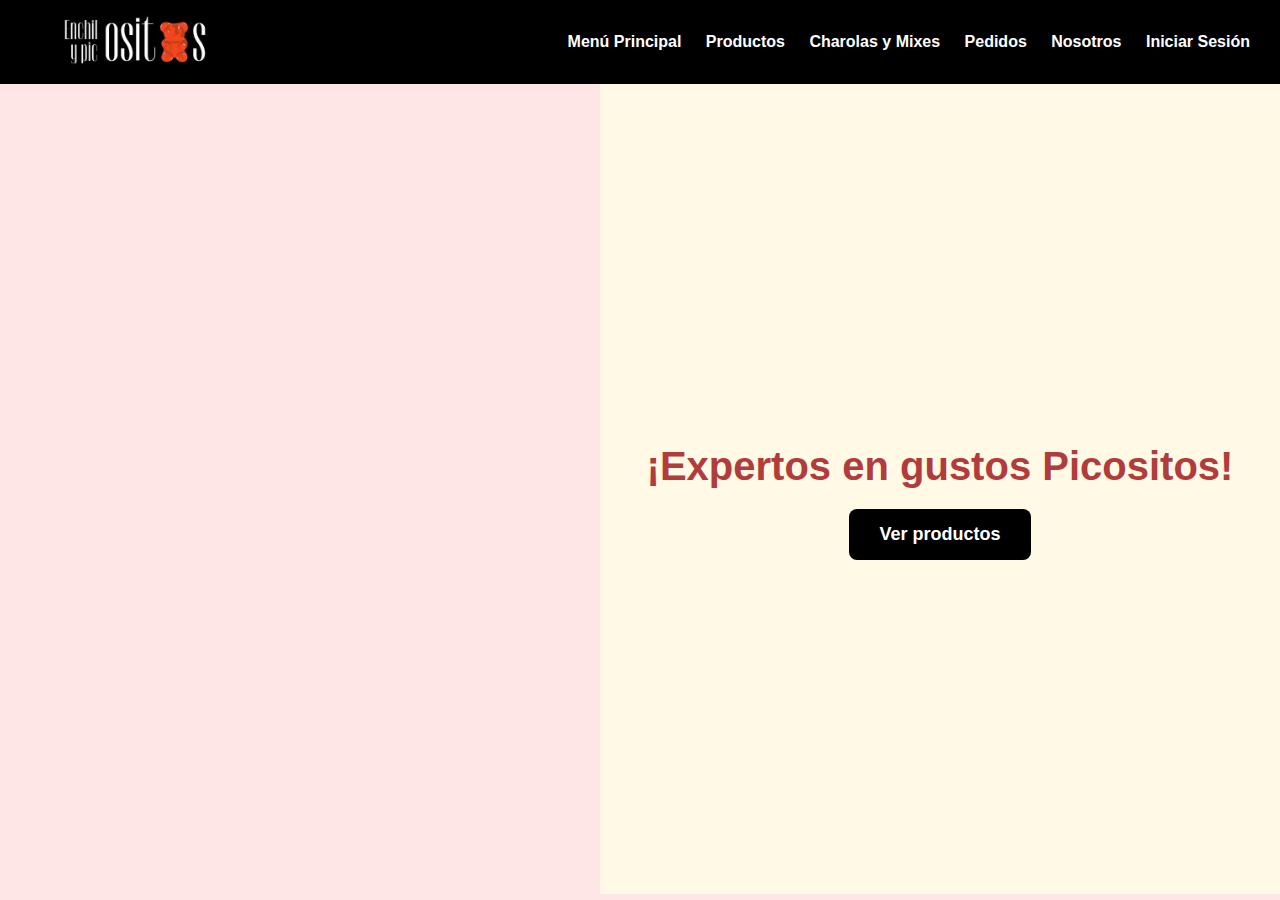
<file: PIA/Index.html>
<!DOCTYPE html>
<html lang="es">
<head>
  <meta charset="UTF-8">
  <meta name="viewport" content="width=device-width, initial-scale=1.0">
  <title>Enchilositos y Picositos | Menú</title>
  
<link rel="stylesheet" href="style.css">

</head>
<body>
  <header>
    <div class="logo">
        <img src="img/LOGO.jpg" alt="SHERDEJ" style="height: 50px;">
    </div>
    <nav>
      <a href="index.html">Menú Principal</a>
      <a href="productos.html">Productos</a>
      <a href="charolas.html">Charolas y Mixes</a>
      <a href="pedidos.html">Pedidos</a>
      <a href="nosotros.html">Nosotros</a>
      <a href="login.html">Iniciar Sesión</a>
    </nav>
  </header>

 <section class="hero-split">
  <div class="slider"></div>
  <div class="texto-hero">
    <h1>¡Expertos en gustos Picositos!</h1>
    <button onclick="location.href='productos.html'">Ver productos</button>
  </div>
</section>
</body>
</html>
</file>
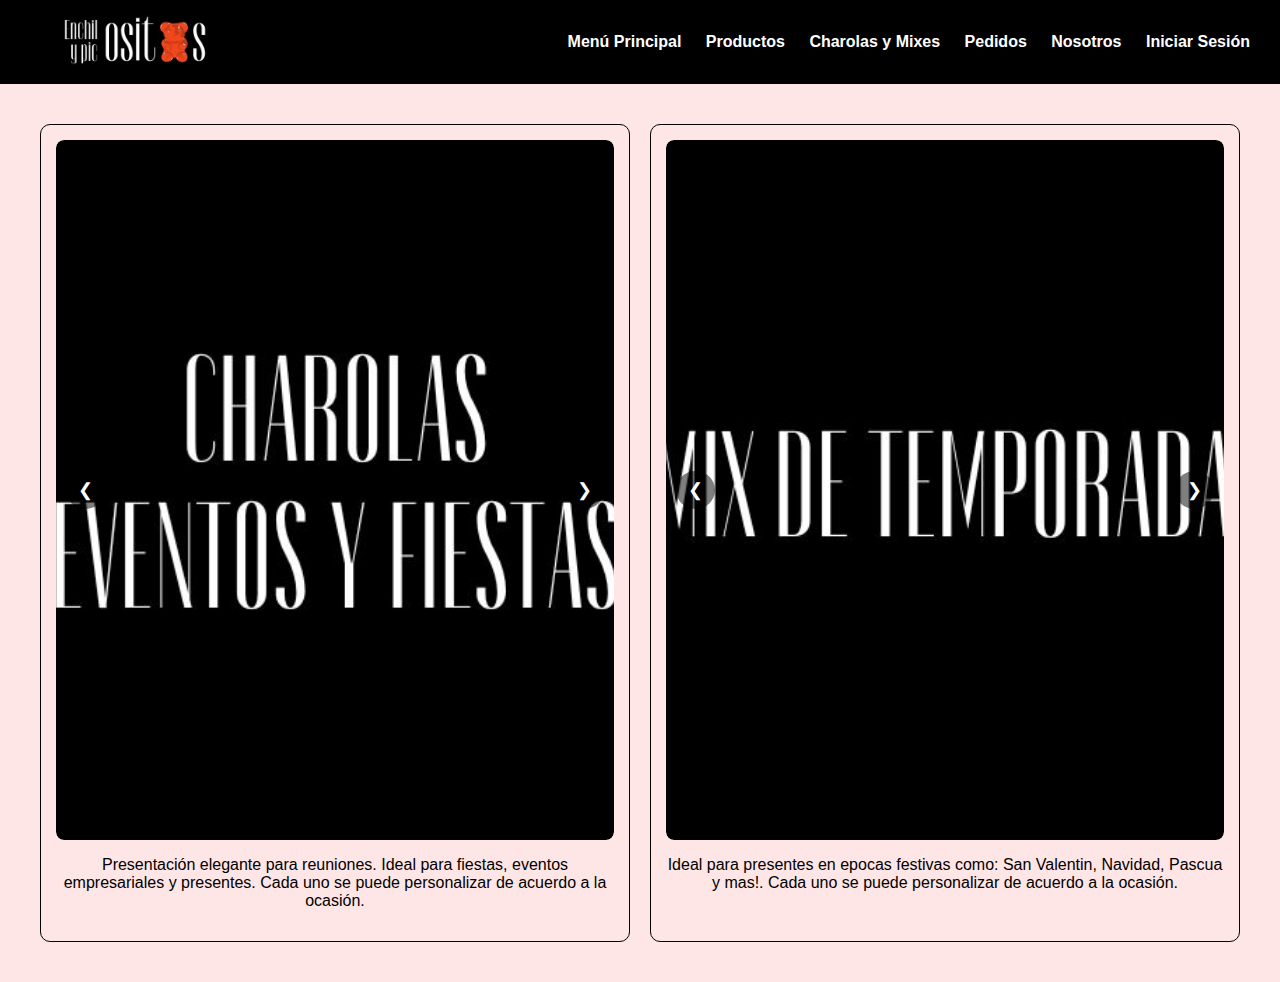
<file: PIA/Charolas.html>
<!DOCTYPE html>
<html lang="es">
<head>
  <meta charset="UTF-8">
  <meta name="viewport" content="width=device-width, initial-scale=1.0">
  <title>SHERDEJ | Charolas y Mixes</title>
  <link rel="stylesheet" href="style.css">
</head>
<body>

  <header>
    <div class="logo">
      <img src="img/LOGO.jpg" alt="SHERDEJ" style="height: 50px;">
    </div>
    <nav>
      <a href="index.html">Menú Principal</a>
      <a href="productos.html">Productos</a>
      <a href="charolas.html">Charolas y Mixes</a>
      <a href="pedidos.html">Pedidos</a>
      <a href="nosotros.html">Nosotros</a>
      <a href="login.html">Iniciar Sesión</a>
    </nav>
  </header>

  <section class="charolas">
  <div class="productos">

    <div class="producto">
      <div class="carousel" data-id="charola">
        <img src="img/logoc.jpg" alt="charola">
        <button class="prev">&#10094;</button>
        <button class="next">&#10095;</button>
      </div>
      <p>Presentación elegante para reuniones. Ideal para fiestas, eventos empresariales y presentes. Cada uno se puede personalizar de acuerdo a la ocasión.</p>
    </div>

    <div class="producto">
      <div class="carousel" data-id="mix">
        <img src="img/logomix.jpg" alt="mix">
        <button class="prev">&#10094;</button>
        <button class="next">&#10095;</button>
      </div>
      <p>Ideal para presentes en epocas festivas como: San Valentin, Navidad, Pascua y mas!. Cada uno se puede personalizar de acuerdo a la ocasión.</p>
    </div>

  </div>
</section>

  <script>
  const carousels = document.querySelectorAll('.carousel');

  const imageSets = {
    charola: [
      'img/logoc.jpg',
      'img/charola_fiesta.jpg',
      'img/charola_empresarial.jpg'
    ],
    mix: [
      'img/logomix.jpg',
      'img/mix1.jpg',
      'img/mix2.jpg',
      'img/mix3.jpg'
    ]
  };

  carousels.forEach((carousel) => {
    const id = carousel.dataset.id;
    const img = carousel.querySelector('img');
    const prevBtn = carousel.querySelector('.prev');
    const nextBtn = carousel.querySelector('.next');

    if (!imageSets[id]) return;

    const images = imageSets[id];
    let index = 0;

    prevBtn.addEventListener('click', () => {
      index = (index - 1 + images.length) % images.length;
      img.src = images[index];
    });

    nextBtn.addEventListener('click', () => {
      index = (index + 1) % images.length;
      img.src = images[index];
    });
  });
</script>

</body>
</html>
</file>
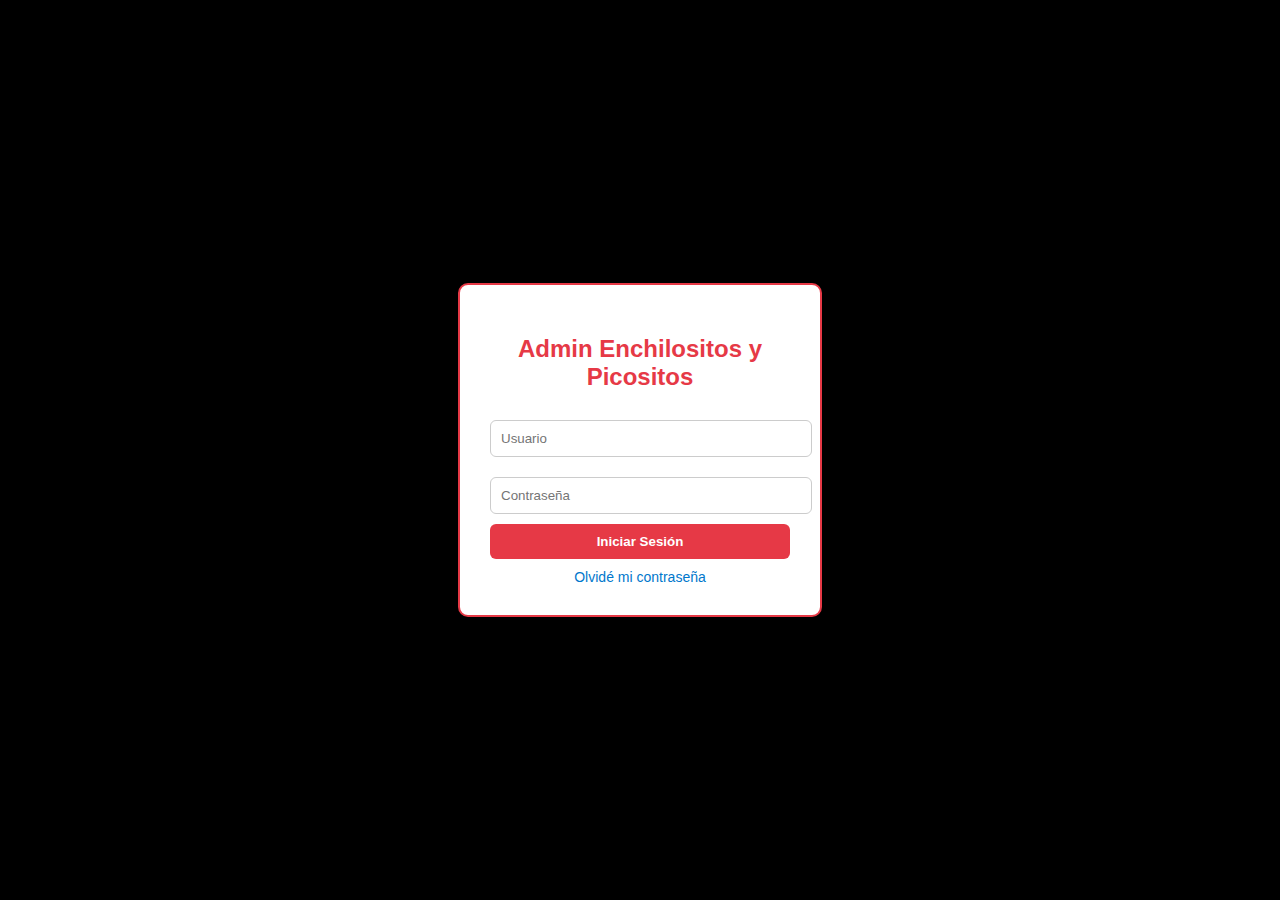
<file: PIA/login.html>
<!DOCTYPE html>
<html lang="es">
<head>
  <meta charset="UTF-8">
  <meta name="viewport" content="width=device-width, initial-scale=1.0">
  <title>Iniciar Sesión | SHERDEJ</title>
  <style>
    body {
      font-family: Arial, sans-serif;
      background-color: #000;
      display: flex;
      justify-content: center;
      align-items: center;
      height: 100vh;
      margin: 0;
    }
    .login-container {
      background: #ffffff;
      border: 2px solid #E63946;
      border-radius: 10px;
      padding: 30px;
      box-shadow: 0 0 10px rgba(0,0,0,0.1);
      width: 300px;
    }
    .login-container h2 {
      text-align: center;
      color: #E63946;
    }
    .login-container input {
      width: 100%;
      padding: 10px;
      margin: 10px 0;
      border-radius: 6px;
      border: 1px solid #ccc;
    }
    .login-container button {
      width: 100%;
      padding: 10px;
      background-color: #E63946;
      color: #fff;
      border: none;
      border-radius: 6px;
      font-weight: bold;
      cursor: pointer;
    }
    .login-container button:hover {
      background-color: #B03C3C;
    }
    .login-container .link {
      display: block;
      text-align: center;
      margin-top: 10px;
      color: #0077cc;
      text-decoration: none;
      font-size: 14px;
    }
    .login-container .link:hover {
      text-decoration: underline;
    }
    .error {
      color: red;
      text-align: center;
      display: none;
    }
  </style>
</head>

  <div class="login-container">
    <h2>Admin Enchilositos y Picositos</h2>
    <input type="text" id="usuario" placeholder="Usuario" required>
    <input type="password" id="contrasena" placeholder="Contraseña" required>
    <button onclick="iniciarSesion()">Iniciar Sesión</button>
    <a class="link" href="#" onclick="recuperarContrasena()">Olvidé mi contraseña</a>
    <p class="error" id="errorMensaje">Usuario o contraseña incorrectos</p>
  </div>

  <script>
    function iniciarSesion() {
      const usuario = document.getElementById("usuario").value;
      const contrasena = document.getElementById("contrasena").value;
      const error = document.getElementById("errorMensaje");

      // Credenciales estáticas de ejemplo
      const userValido = "admin";
      const passValido = "sh3rd3j";

      if (usuario === userValido && contrasena === passValido) {
        window.location.href = "admin.html";
      } else {
        error.style.display = "block";
      }
    }

    function recuperarContrasena() {
      const correo = prompt("Ingresa tu correo para recuperar tu contraseña:");
      if (correo) {
        alert("Se ha enviado un enlace de recuperación a " + correo + " (función simulada)");
        // En una app real, aquí deberías conectar con un backend o servicio como Firebase
      }
    }
  </script>

</body>
</html>
</file>
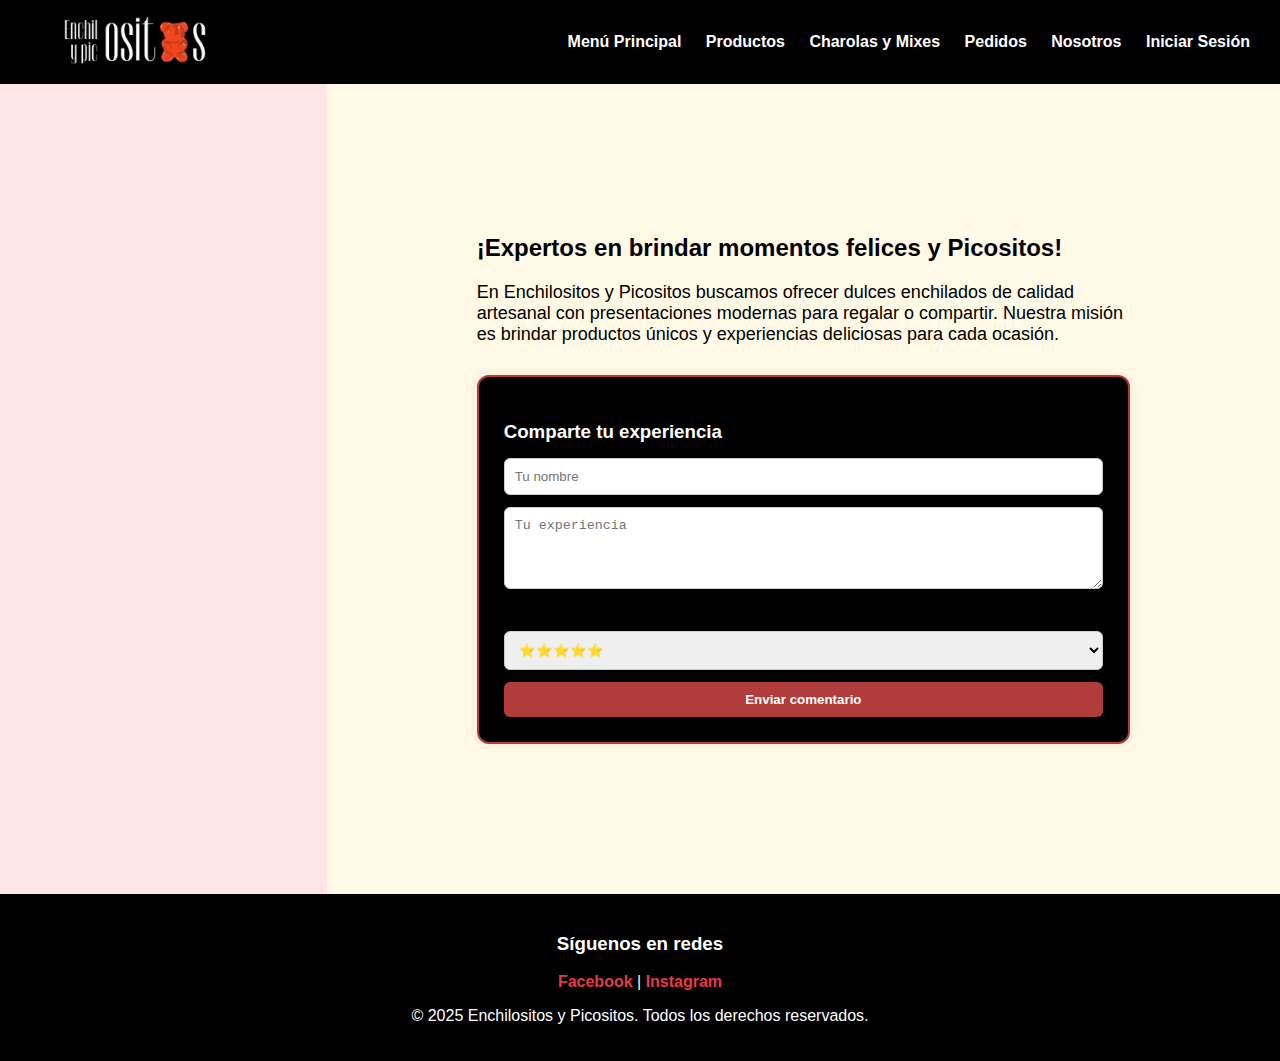
<file: PIA/nosotros.html>
<!DOCTYPE html>
<html lang="es">
<head>
  <meta charset="UTF-8">
  <meta name="viewport" content="width=device-width, initial-scale=1.0">
  <title>SHERDEJ | Nosotros</title>
  <link rel="stylesheet" href="style.css">
</head>
<body>

  <header>
    <div class="logo">
      <img src="img/LOGO.jpg" alt="SHERDEJ" style="height: 50px;">
    </div>
    <nav>
      <a href="index.html">Menú Principal</a>
      <a href="productos.html">Productos</a>
      <a href="charolas.html">Charolas y Mixes</a>
      <a href="pedidos.html">Pedidos</a>
      <a href="nosotros.html">Nosotros</a>
      <a href="login.html">Iniciar Sesión</a>
    </nav>
  </header>

  <section class="nosotros-container">
  <!-- Carrusel izquierdo (1/3) -->
  <div class="nosotros-slider"></div>

  <!-- Contenido derecho (2/3) -->
  <div class="nosotros-contenido">
    <h2>¡Expertos en brindar momentos felices y Picositos!</h2>
    <p>
      En Enchilositos y Picositos buscamos ofrecer dulces enchilados de calidad artesanal con presentaciones modernas para regalar o compartir. Nuestra misión es brindar productos únicos y experiencias deliciosas para cada ocasión.
    </p>

    <!-- Comentarios en caja -->
    <div class="comentario-caja">
      <h3>Comparte tu experiencia</h3>
      <form action="https://formsubmit.co/sofia.giovanna@hotmail.com" method="POST">
        <input type="hidden" name="_captcha" value="false">
        <input type="hidden" name="_next" value="https://tusitio.com/gracias.html">

        <input type="text" name="nombre" placeholder="Tu nombre" required>
        <textarea name="comentario" rows="4" placeholder="Tu experiencia" required></textarea>

        <label for="calificacion">Calificación:</label>
        <select name="calificacion" required>
          <option value="5 estrellas">⭐⭐⭐⭐⭐</option>
          <option value="4 estrellas">⭐⭐⭐⭐</option>
          <option value="3 estrellas">⭐⭐⭐</option>
          <option value="2 estrellas">⭐⭐</option>
          <option value="1 estrella">⭐</option>
        </select>

        <button type="submit">Enviar comentario</button>
      </form>
    </div>
  </div>
</section>

  <!-- Redes sociales -->
  <footer class="nosotros-footer">
    <h3>Síguenos en redes</h3>
    <a href="https://www.facebook.com/enchilositosypicositosmx" target="_blank">Facebook</a> |
    <a href="https://www.instagram.com/enchilositosypicositosmx/" target="_blank">Instagram</a>
    <p>&copy; 2025 Enchilositos y Picositos. Todos los derechos reservados.</p>
  </footer>

</body>
</html>
</file>
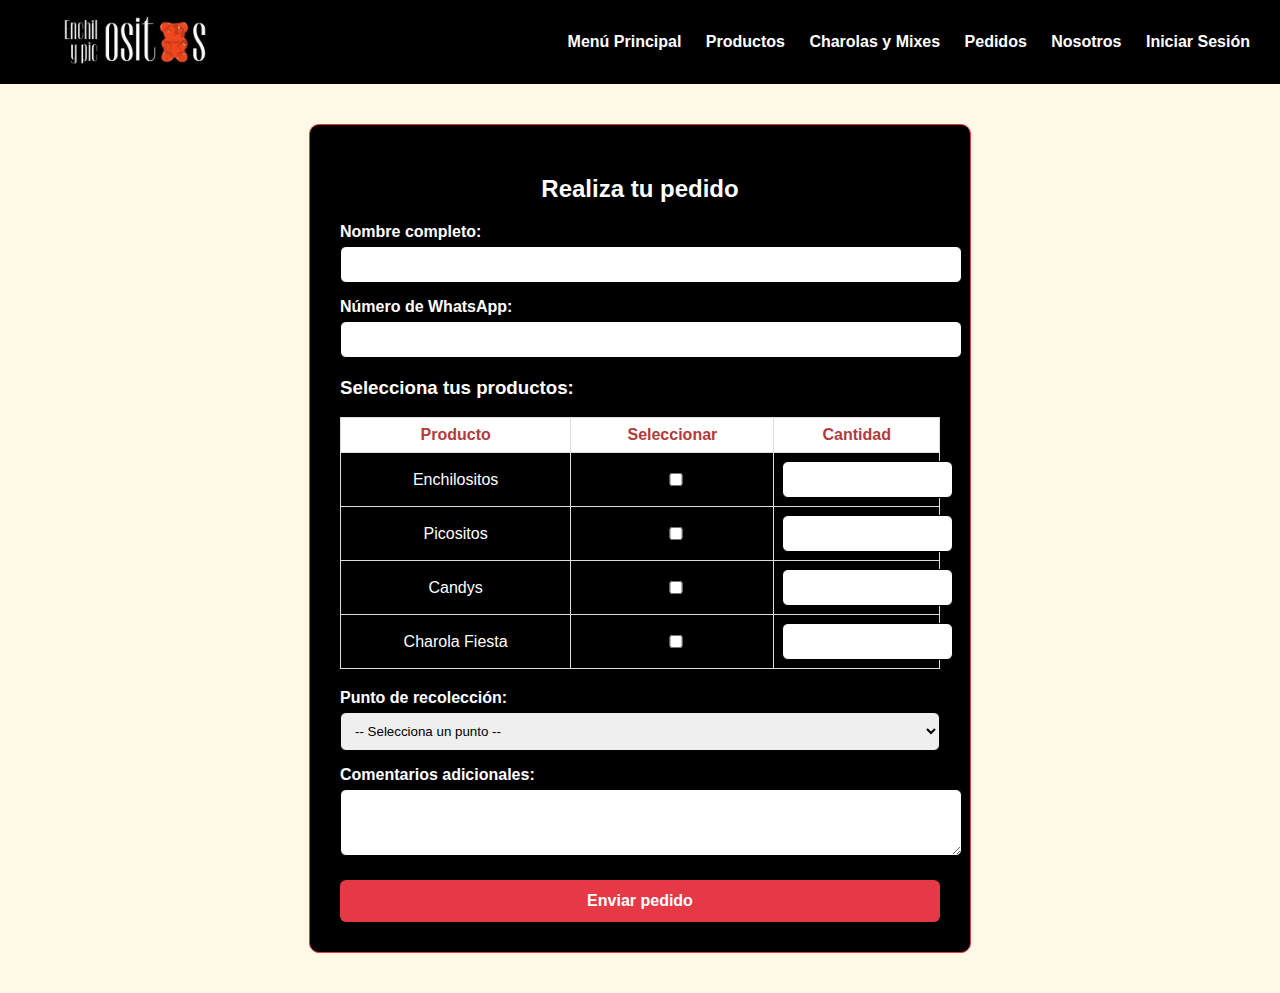
<file: PIA/Pedidos.html>
<!DOCTYPE html>
<html lang="es">
<head>
  <meta charset="UTF-8">
  <meta name="viewport" content="width=device-width, initial-scale=1.0">
  <title>SHERDEJ | Pedidos</title>

  <style>

body {
      margin: 0;
      font-family: Arial, sans-serif;
      background-color: #fff9e6;
      color: #fff;
    }

header {
  display: flex;
  justify-content: space-between;
  align-items: center;
  padding: 15px 30px;
  background-color: #000;
}

nav a {
  margin-left: 20px;
  text-decoration: none;
  color: #fff;
  font-weight: bold;
}

nav a:hover {
   color: #B03C3C;
}

.formulario {
      max-width: 600px;
      margin: 40px auto;
      padding: 30px;
      border: 1px solid #E63946;
      border-radius: 10px;
      background-color: #000;
    }

    .formulario h2 {
      text-align: center;
      color: #fff;
    }

    label {
      display: block;
      margin: 15px 0 5px;
      font-weight: bold;
    }

    input, select, textarea {
      width: 100%;
      padding: 10px;
      border: 1px solid #000;
      border-radius: 6px;
    }

    textarea {
      resize: vertical;
    }
    
    button {
      margin-top: 20px;
      width: 100%;
      background-color: #E63946;
      color: #fff;
      padding: 12px;
      border: none;
      border-radius: 6px;
      font-size: 16px;
      font-weight: bold;
      cursor: pointer;
    }
    button:hover {
      background-color: #B03C3C;
      color: #fff;
    }

table {
  width: 100%;
  border-collapse: collapse;
  margin-bottom: 20px;
}

th, td {
  border: 1px solid #ddd;
  padding: 8px;
  text-align: center;
}

th {
  background-color: #fff;
  color: #B03C3C;
}

</style>

</head>
<body>
  <header>
    <div class="logo">
        <img src="img/LOGO.jpg" alt="SHERDEJ" style="height: 50px;">
    </div>
    <nav>
      <a href="index.html">Menú Principal</a>
      <a href="productos.html">Productos</a>
      <a href="charolas.html">Charolas y Mixes</a>
      <a href="pedidos.html">Pedidos</a>
      <a href="nosotros.html">Nosotros</a>
      <a href="login.html">Iniciar Sesión</a>
    </nav>
  </header>

  <section class="formulario">
    <h2>Realiza tu pedido</h2>

    <form action="https://formsubmit.co/sofia.giovanna@hotmail.com" method="POST">
    <input type="hidden" name="_captcha" value="false">
    <input type="hidden" name="_next" value="https://tusitio.com/gracias.html">


  <label for="nombre">Nombre completo:</label>
  <input type="text" id="nombre" name="nombre" required>

  <label for="telefono">Número de WhatsApp:</label>
  <input type="tel" id="telefono" name="telefono" required>

  <h3>Selecciona tus productos:</h3>
  <table>
    <tr>
      <th>Producto</th>
      <th>Seleccionar</th>
      <th>Cantidad</th>
    </tr>

    <tr>
      <td>Enchilositos</td>
      <td><input type="checkbox" name="producto[]" value="enchilositos"></td>
      <td><input type="number" name="cantidad_enchilositos" min="1" max="50"></td>
    </tr>

    <tr>
      <td>Picositos</td>
      <td><input type="checkbox" name="producto[]" value="picositos"></td>
      <td><input type="number" name="cantidad_picositos" min="1" max="50"></td>
    </tr>

    <tr>
      <td>Candys</td>
      <td><input type="checkbox" name="producto[]" value="candys"></td>
      <td><input type="number" name="cantidad_candys" min="1" max="50"></td>
    </tr>

    <tr>
      <td>Charola Fiesta</td>
      <td><input type="checkbox" name="producto[]" value="charola fiesta"></td>
      <td><input type="number" name="cantidad_charola_fiesta" min="1" max="50"></td>
    </tr>
  </table>


  <label for="punto">Punto de recolección:</label>
  <select id="punto" name="punto" required>
    <option value="">-- Selecciona un punto --</option>
    <option value="sendero">Plaza Sendero</option>
    <option value="universidad">Metro Universidad</option>
    <option value="fundadores">Mercado Fundadores</option>
  </select>

  <label for="comentarios">Comentarios adicionales:</label>
  <textarea id="comentarios" name="comentarios" rows="3"></textarea>

  <button type="submit">Enviar pedido</button>
</form>

  </section>
</body>
</html>
</file>
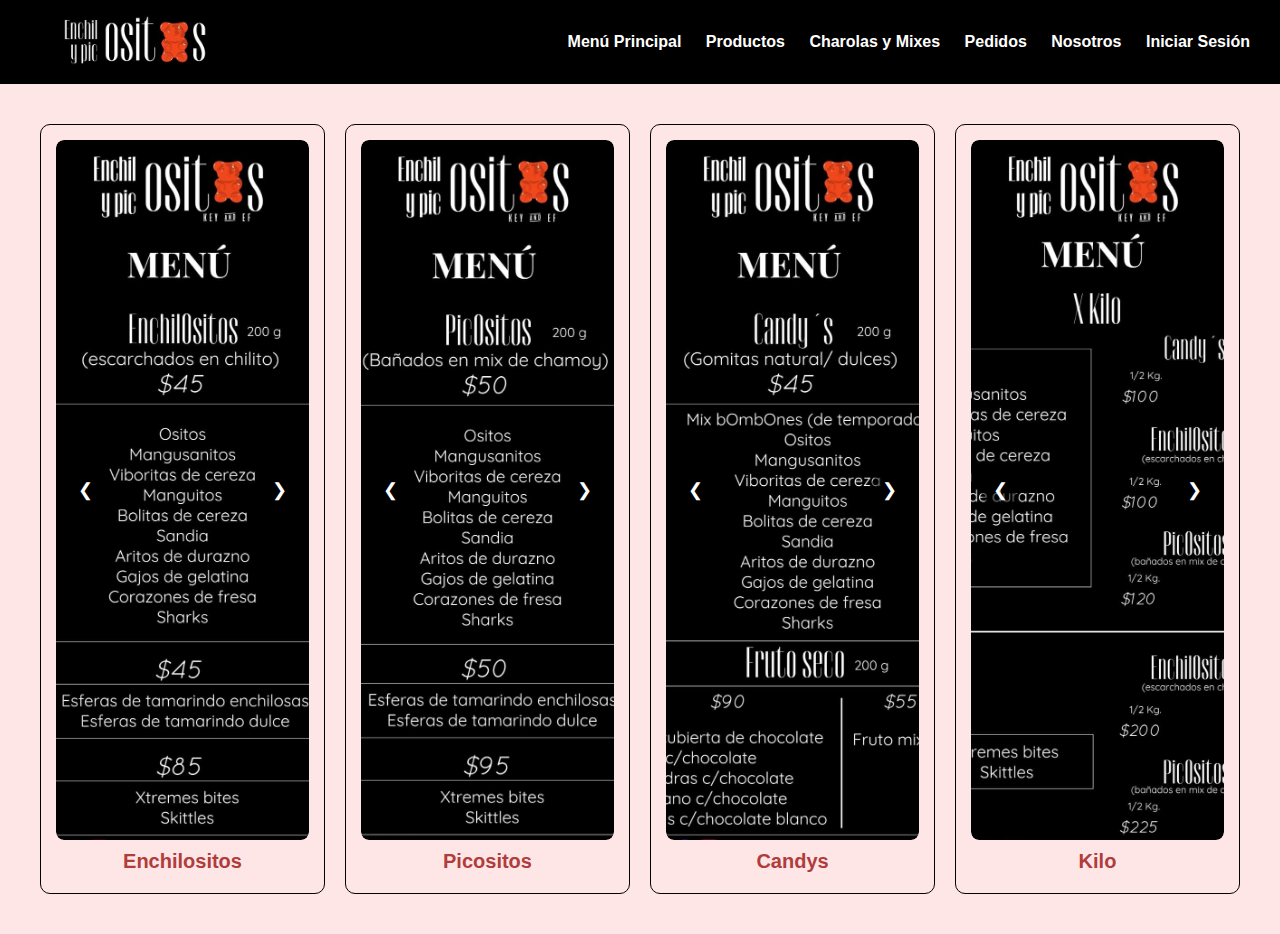
<file: PIA/Productos.html>
<!DOCTYPE html>
<html lang="es">
<head>
  <meta charset="UTF-8">
  <meta name="viewport" content="width=device-width, initial-scale=1.0">
  <title>SHERDEJ | Productos</title>

    <link rel="stylesheet" href="style.css">

</head>
<body>
  <header>
    <div class="logo">
        <img src="img/LOGO.jpg" alt="SHERDEJ" style="height: 50px;">
    </div>
    <nav>
      <a href="index.html">Menú Principal</a>
      <a href="productos.html">Productos</a>
      <a href="charolas.html">Charolas y Mixes</a>
      <a href="pedidos.html">Pedidos</a>
      <a href="nosotros.html">Nosotros</a>
      <a href="login.html">Iniciar Sesión</a>
    </nav>
  </header>

  <section class="productos">

  <div class="producto">
    <div class="carousel" data-id="enchilositos">
      <img src="img/enchilositos.jpg" alt="Enchilositos">
      <button class="prev">&#10094;</button>
      <button class="next">&#10095;</button>
    </div>
    <h3>Enchilositos</h3>
  </div>

  <div class="producto">
    <div class="carousel" data-id="picositos">
      <img src="img/picositos.jpg" alt="Picositos">
      <button class="prev">&#10094;</button>
      <button class="next">&#10095;</button>
    </div>
    <h3>Picositos</h3>
  </div>

  <div class="producto">
    <div class="carousel" data-id="candys">
      <img src="img/candys.jpg" alt="Candys">
      <button class="prev">&#10094;</button>
      <button class="next">&#10095;</button>
    </div>
    <h3>Candys</h3>
  </div>

  <div class="producto">
    <div class="carousel" data-id="kilo">
      <img src="img/kilo.jpg" alt="Kilo">
      <button class="prev">&#10094;</button>
      <button class="next">&#10095;</button>
    </div>
    <h3>Kilo</h3>
  </div>

</section>

<script>
  const carousels = document.querySelectorAll('.carousel');

  const imageSets = {
    enchilositos: [
      'img/enchilositos.jpg',
      'img/enchilositos2.jpg',
      'img/enchilositos3.jpg'
    ],
    picositos: [
      'img/picositos.jpg',
      'img/picositos2.jpg',
      'img/picositos3.jpg'
    ],
    candys: [
      'img/candys.jpg',
      'img/candys2.png',
      'img/candys3.jpg'
    ],
    kilo: [
      'img/kilo.jpg',
      'img/kilo2.jpg',
      'img/kilo3.jpg'
    ]
  };

  carousels.forEach((carousel) => {
    const id = carousel.dataset.id;
    const img = carousel.querySelector('img');
    const prevBtn = carousel.querySelector('.prev');
    const nextBtn = carousel.querySelector('.next');

    if (!imageSets[id]) return;

    const images = imageSets[id];
    let index = 0;

    prevBtn.addEventListener('click', () => {
      index = (index - 1 + images.length) % images.length;
      img.src = images[index];
    });

    nextBtn.addEventListener('click', () => {
      index = (index + 1) % images.length;
      img.src = images[index];
    });
  });
</script>


</body>
</html>
</file>
<file: PIA/style.css>
/*  General  */

body {
      margin: 0;
      font-family: Arial, sans-serif;
      background-color: #ffe6e6;
      color: #fff;
    }

header {
  display: flex;
  justify-content: space-between;
  align-items: center;
  padding: 15px 30px;
  background-color: #000;
}

nav a {
  margin-left: 20px;
  text-decoration: none;
  color: #fff;
  font-weight: bold;
}

nav a:hover {
   color: #B03C3C;
}

/*  Intext  */
    
.hero-split {
  display: flex;
  height: 90vh;
  width: 100%;
}

.slider {
  flex: 1;
  animation: cambioFondo 15s infinite;
  background-size: cover;
  background-position: center;
  background-repeat: no-repeat;
}

.texto-hero {
  flex: 1;
  background-color: #fff9e6;
  display: flex;
  flex-direction: column;
  justify-content: center;
  align-items: center;
  text-align: center;
  padding: 40px;
  color: #000;
}

.texto-hero h1 {
  font-size: 40px;
  color: #B03C3C;
  margin-bottom: 20px;
}

.texto-hero button {
  background-color: #000;
  color: #fff;
  padding: 15px 30px;
  border: none;
  font-size: 18px;
  font-weight: bold;
  border-radius: 8px;
  cursor: pointer;
  transition: background-color 0.3s;
}

.texto-hero button:hover {
  background-color: #B03C3C;
  color: #fff;
}

@keyframes cambioFondo {
  0%   { background-image: url('img/fondo1.jpg'); }
  33%  { background-image: url('img/fondo2.jpg'); }
  66%  { background-image: url('img/fondo3.jpg'); }
  100% { background-image: url('img/fondo4.jpg'); }
}

/*  Productos  */

.productos {
  display: grid;
  grid-template-columns: repeat(auto-fit, minmax(250px, 1fr));
  gap: 20px;
  padding: 40px;
}

.producto {
  border: 1px solid #000;
  border-radius: 10px;
  padding: 15px;
  text-align: center;
  color: #000;
}

.producto img {
  width: 100%;
  height: 700px;
  object-fit: cover;
  border-radius: 8px;
}
    
.producto h3 {
  margin: 10px 0 5px;
  font-size: 20px;
  color: #B03C3C;
}
    
/*CARRUSEL*/

.carousel {
  position: relative;
  width: 100%;
  height: 700px;
  overflow: hidden;
  border-radius: 8px;
}

.carousel img {
  width: 100%;
  height: 100%;
  object-fit: cover;
  border-radius: 8px;
  display: block;
}

.carousel button {
  position: absolute;
  top: 50%;
  transform: translateY(-50%);
  background-color: rgba(0,0,0,0.5);
  color: white;
  border: none;
  padding: 8px 12px;
  cursor: pointer;
  font-size: 18px;
  border-radius: 50%;
  z-index: 10;
}

.carousel .prev {
  left: 10px;
}

.carousel .next {
  right: 10px;
}

.carousel button:hover {
  background-color: #FFD166;
  color: #E63946;
}

/* CHAROLAS Y MIXES */

.charolas h2 {
  text-align: center;
  color: #E63946;
  margin-top: 40px;
  font-size: 28px;
  border-bottom: 2px solid #FFD166;
  padding-bottom: 10px;
}

/* NOSOTROS */

.nosotros-container {
  display: flex;
  height: 90vh;
  width: 100%;
  overflow: hidden;
  color: #000;
}

.nosotros-slider {
  flex: 1;
  animation: sliderCarrusel 15s infinite;
  background-size: cover;
  background-position: center;
  background-repeat: no-repeat;
}

@keyframes sliderCarrusel {
  0%   { background-image: url('img/pedido1.jpg'); }
  33%  { background-image: url('img/pedido2.jpg'); }
  66%  { background-image: url('img/pedido3.jpg'); }
  100% { background-image: url('img/pedido1.jpg'); }
}

.nosotros-contenido {
  flex: 2;
  background-color: #fff9e6;
  padding: 150px;
  overflow-y: auto;
}

.nosotros-contenido h2 {
  color: #000;
  margin-top: 0;
}

.nosotros-contenido p {
  font-size: 18px;
  margin-bottom: 30px;
}

/* Caja de comentarios */
.comentario-caja {
  background-color: #000;
  border: 2px solid #B03C3C;
  border-radius: 12px;
  padding: 25px;
  box-shadow: 0 0 10px rgba(223, 26, 26, 0.1);
}

.comentario-caja h3 {
  color: #fff;
  margin-bottom: 15px;
}

.comentario-caja form {
  display: flex;
  flex-direction: column;
  gap: 12px;
}

.comentario-caja input,
.comentario-caja textarea,
.comentario-caja select {
  padding: 10px;
  border-radius: 6px;
  border: 1px solid #ccc;
}

.comentario-caja button {
  background-color:#B03C3C;
  color: #fff;
  padding: 10px;
  border: none;
  font-weight: bold;
  border-radius: 6px;
  cursor: pointer;
}

.comentario-caja button:hover {
  background-color: #611010;
  color: #fff;
}

.nosotros-footer {
  background-color: #000;
  text-align: center;
  padding: 20px;
}

.nosotros-footer a {
  font-weight: bold;
  color: #E63946;
  text-decoration: none;
}

.nosotros-footer a:hover {
  text-decoration: underline;
}

/* */
</file>
